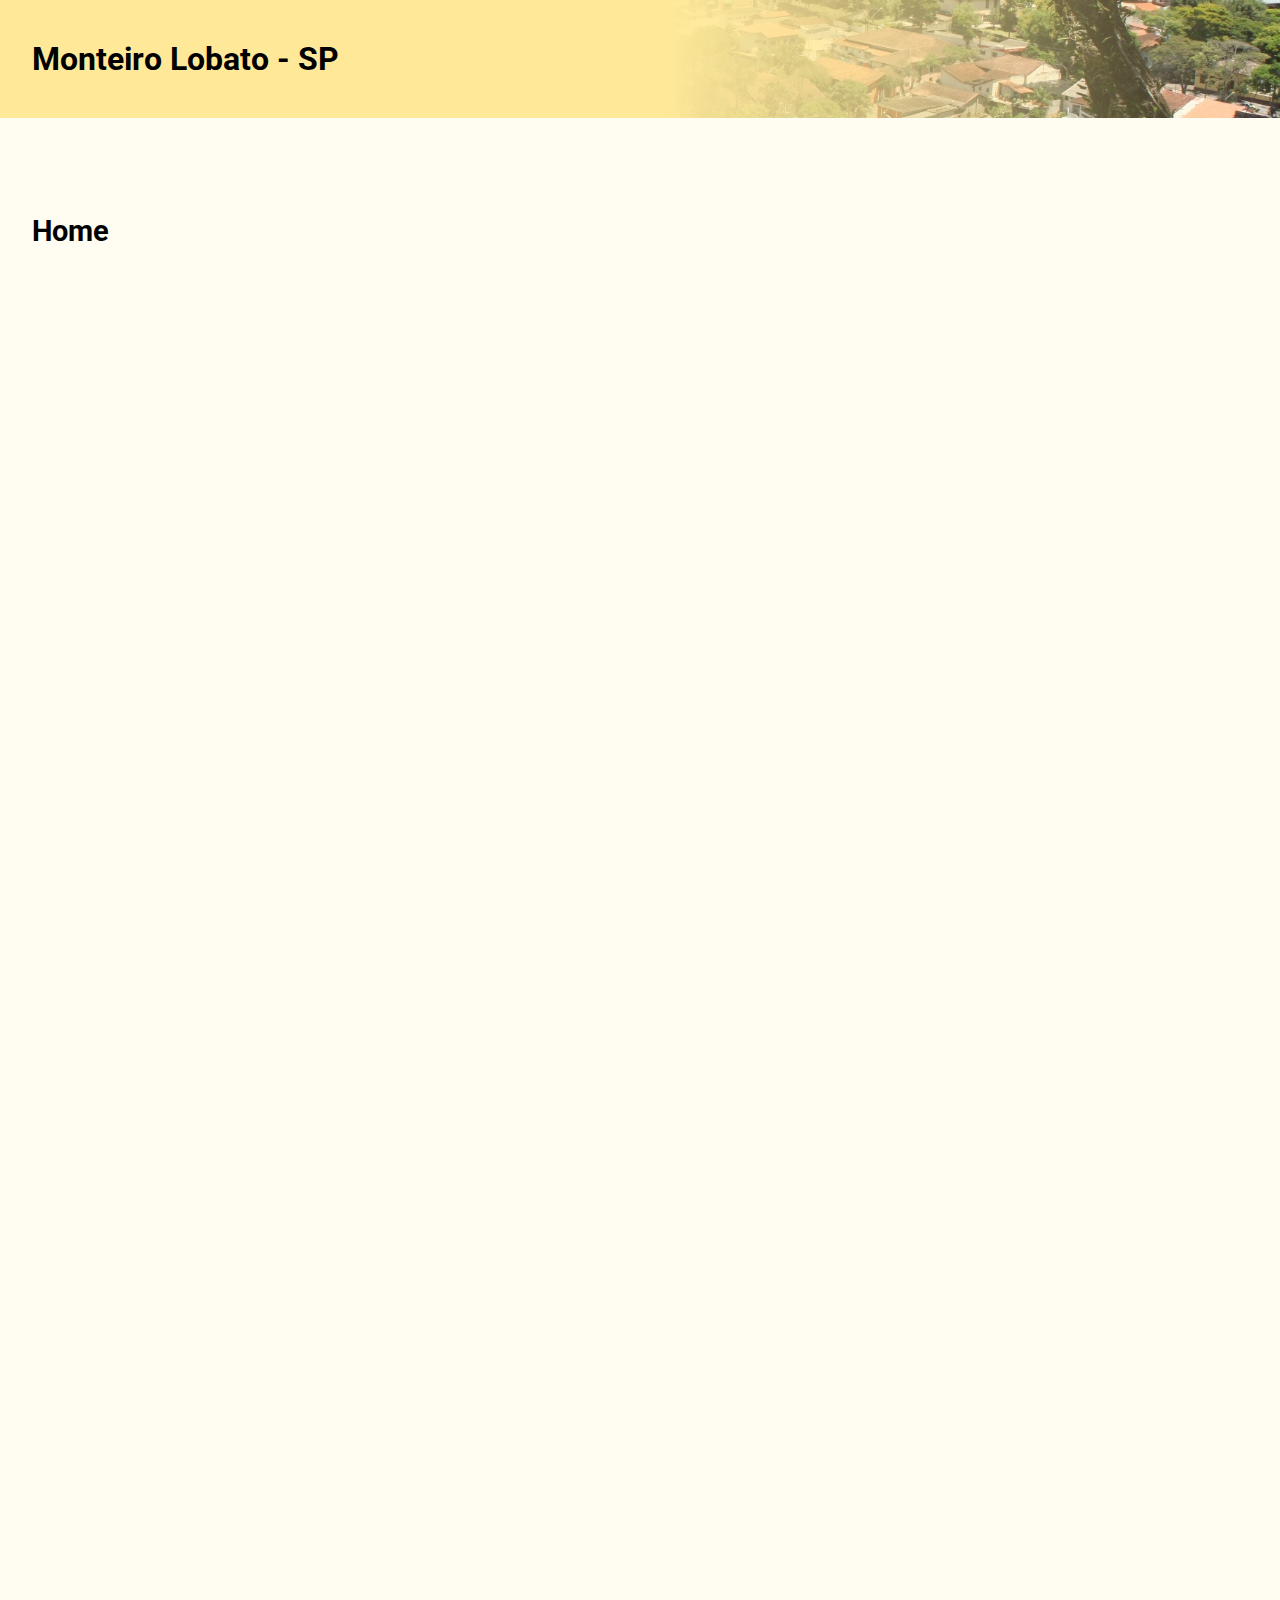
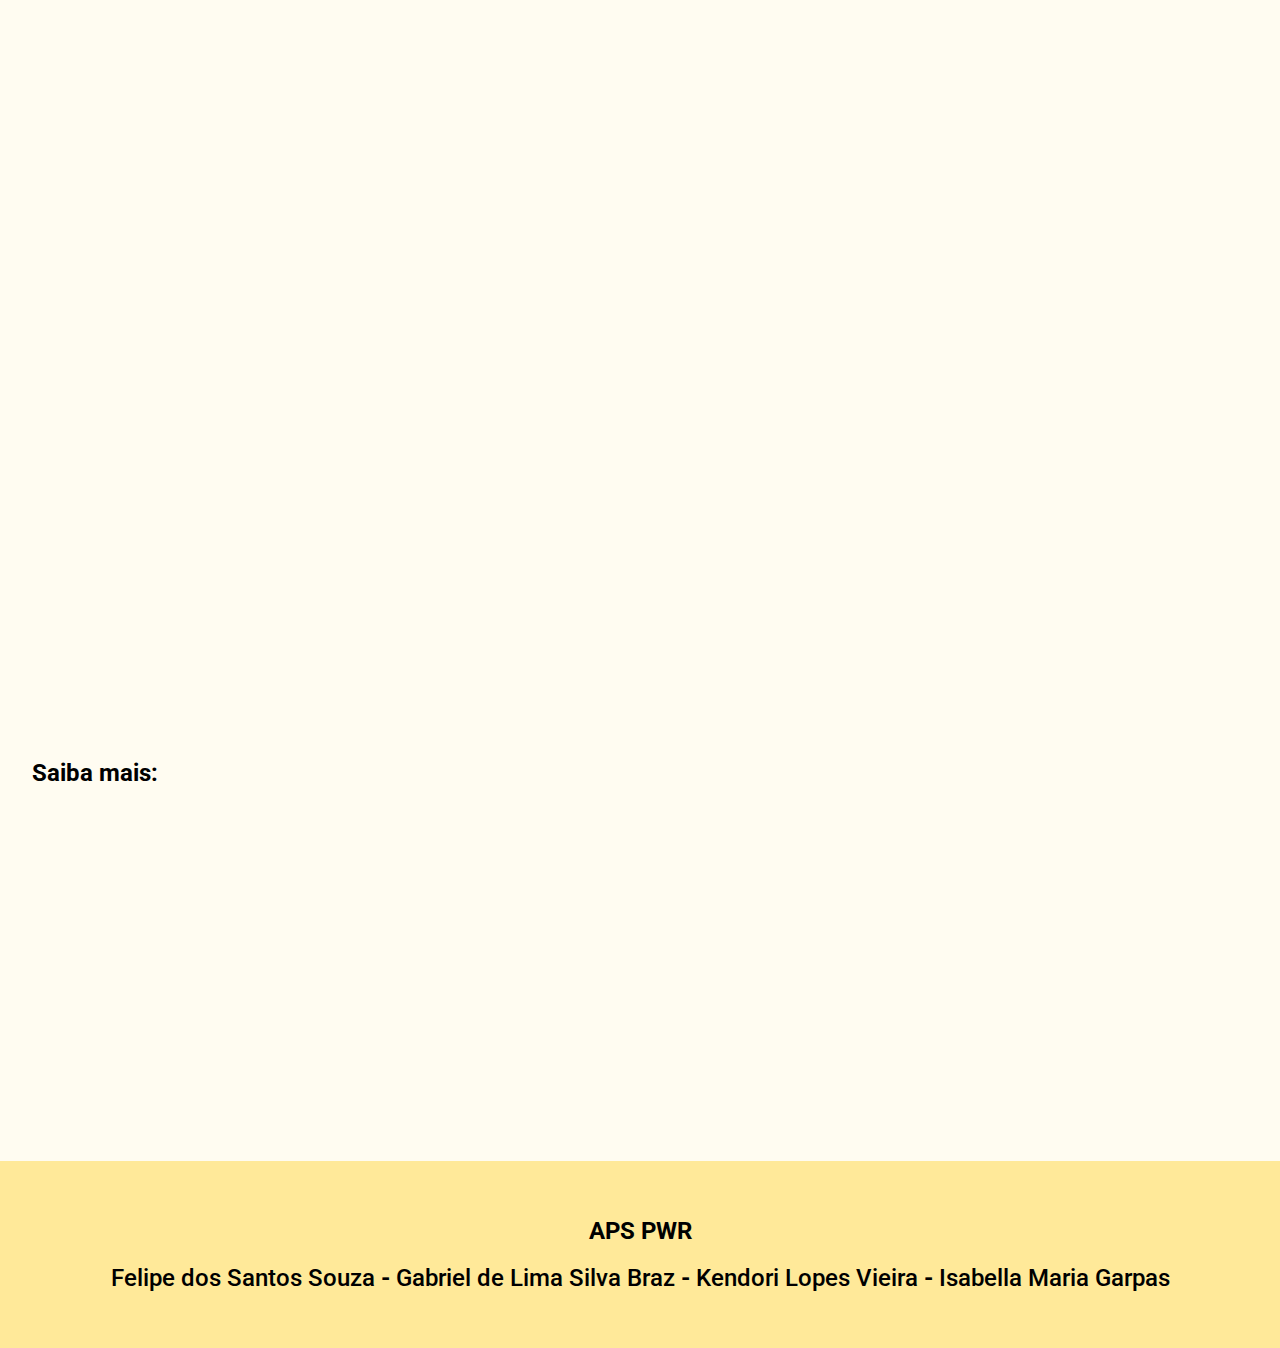
<file: index.html>
<!DOCTYPE html>
<html lang="pt-BR">
  <head>
    <meta charset="UTF-8">
    <meta http-equiv="X-UA-Compatible" content="IE=edge">
    <meta name="viewport" content="width=device-width, initial-scale=1">
    <link rel="stylesheet" href="./css/index.css">
    <link rel="stylesheet" href="./css/home.css">
    <script type="module" src="./js/index.js"></script>
    <link href="https://cdn.jsdelivr.net/npm/bootstrap@5.1.3/dist/css/bootstrap.min.css" rel="stylesheet" integrity="sha384-1BmE4kWBq78iYhFldvKuhfTAU6auU8tT94WrHftjDbrCEXSU1oBoqyl2QvZ6jIW3" crossorigin="anonymous">
    <title>APS - Monteiro Lobato</title>
</head>
<body>
    <header class="home__header">
        <span class="home__header-name">
            Monteiro Lobato - SP
        </span>
        <img src="./imagens/panorama.jpeg" alt="Panorâmica da cidade" class="home__header-img" >
    </header>
    <main class="home__main">
        <div class="home__main-container">
          <h1 class="home__title">Home</h1>
          <div id="main-slider" class="home__main-slider">
            <div id="carousel" class="carousel slide" data-bs-ride="carousel">
              <div class="carousel-indicators">
                <button type="button" data-bs-target="#carousel" data-bs-slide-to="0" class="active" aria-current="true" aria-label="Slide 1"></button>
                <button type="button" data-bs-target="#carousel" data-bs-slide-to="1" aria-label="Slide 2"></button>
                <button type="button" data-bs-target="#carousel" data-bs-slide-to="2" aria-label="Slide 3"></button>
              </div>
              <div class="carousel-inner">
                <div class="carousel-item active">
                  <img src="./imagens/letreiro.png" class="d-block w-100 carousel-image" alt="..." data-bs-interval="100">
                </div>
                <div class="carousel-item">
                  <img src="./imagens/portal.jpg" class="d-block w-100 carousel-image" alt="..." data-bs-interval="100">
                </div>
                <div class="carousel-item">
                  <img src="./imagens/busto.jpg" class="d-block w-100 carousel-image" alt="..." data-bs-interval="100">
                </div>
              </div>
              <button class="carousel-control-prev" type="button" data-bs-target="#carousel" data-bs-slide="prev">
                <span class="carousel-control-prev-icon" aria-hidden="true"></span>
                <span class="visually-hidden">Previous</span>
              </button>
              <button class="carousel-control-next" type="button" data-bs-target="#carousel" data-bs-slide="next">
                <span class="carousel-control-next-icon" aria-hidden="true"></span>
                <span class="visually-hidden">Next</span>
              </button>
            </div>
          </div>

          <article id="main-about" class="home__about">
            <h2>Sobre:</h2>
            <p class="home__about__text">
              A cidade está localizada próxima a Taubaté. Monteiro Lobato possui esse nome em homenagem ao escritor José Bento Monteiro Lobato,
              que viveu na Fazenda do Visconde (depois Sítio do Pica-Pau-Amarelo), que fica na estrada que vai para Caçapava e Taubaté, onde escreveu
              muitos de seus livros, como os Urupês. As danças folclóricas são incentivadas em favor da preservação das tradições. O Moçambique, dança de
              origem africana com versos e louvores a São Benedito, atrai jovens e adultos que animam as festividades. Outras manifestações como a Catira,
              Quadrilha Junina e a Viola Caipira traduzem o modo de vida lobatense. As comidas tropeiro e caipira são oferecidas aos visitantes nos tradicionais
              restaurantes da cidade.
            </p>
          </article>

          <section id="main-know-more" class="home__cards-wrapper">
            <h2>Saiba mais:</h2>
            <div class="home__cards-container">
              <article class="card" style="width: 18rem;">
                <img src="./imagens/busto.jpg" class="card-img-top card-image" alt="Busto Monteiro Lobato">
                <div class="card-body">
                  <h5 class="card-title">História</h5>
                  <a href="/historia.html" class="btn btn-warning">Acessar</a>
                </div>
              </article>
              <article class="card" style="width: 18rem;">
                <img src="./imagens/pessoas.jpg" class="card-img-top card-image" alt="População">
                <div class="card-body">
                  <h5 class="card-title">Dados Demográficos</h5>
                  <a href="/dados_demograficos.html" class="btn btn-warning">Acessar</a>
                </div>
              </article>
              <article class="card" style="width: 18rem;">
                <img src="./imagens/mapa_pontos_turisticos.jpg" class="card-img-top card-image" alt="Pontos turisticos">
                <div class="card-body">
                  <h5 class="card-title">Pontos Turísticos</h5>
                  <a href="/pontos_turisticos.html" class="btn btn-warning">Acessar</a>
                </div>
              </article>
              <article class="card" style="width: 18rem;">
                <img src="./imagens/mapa.png" class="card-img-top card-image" alt="Mapa de Monteiro Lobato">
                <div class="card-body">
                  <h5 class="card-title">Mapa da Cidade</h5>
                  <a href="/mapa.html" class="btn btn-warning">Acessar</a>
                </div>
              </article>
            </div>
          </section>
        </main>
        <footer class="home__footer">
          <div class="home__footer-container">
            <h2 class="home__footer-text">APS PWR</h2>
            <br />
            <h2 class="home__footer-text">
              <a class="home__footer-link" href="https://github.com/FelipeSSac">
              Felipe dos Santos Souza
              </a>
               -
              <a class="home__footer-link" href="https://github.com/gabriellsbraz">
                Gabriel de Lima Silva Braz
              </a>
                -
              <a class="home__footer-link" href="https://github.com/Individuo13">
              Kendori Lopes Vieira
              </a>
                -
              <span class="home__footer-link">
                Isabella Maria Garpas
              </span>
            </h2>
          </div>
        </footer>
        <script src="https://cdn.jsdelivr.net/npm/bootstrap@5.1.3/dist/js/bootstrap.bundle.min.js" integrity="sha384-ka7Sk0Gln4gmtz2MlQnikT1wXgYsOg+OMhuP+IlRH9sENBO0LRn5q+8nbTov4+1p" crossorigin="anonymous"></script>
    <script type="module" src="./js/home.js"></script>
</body>
</html>
</file>
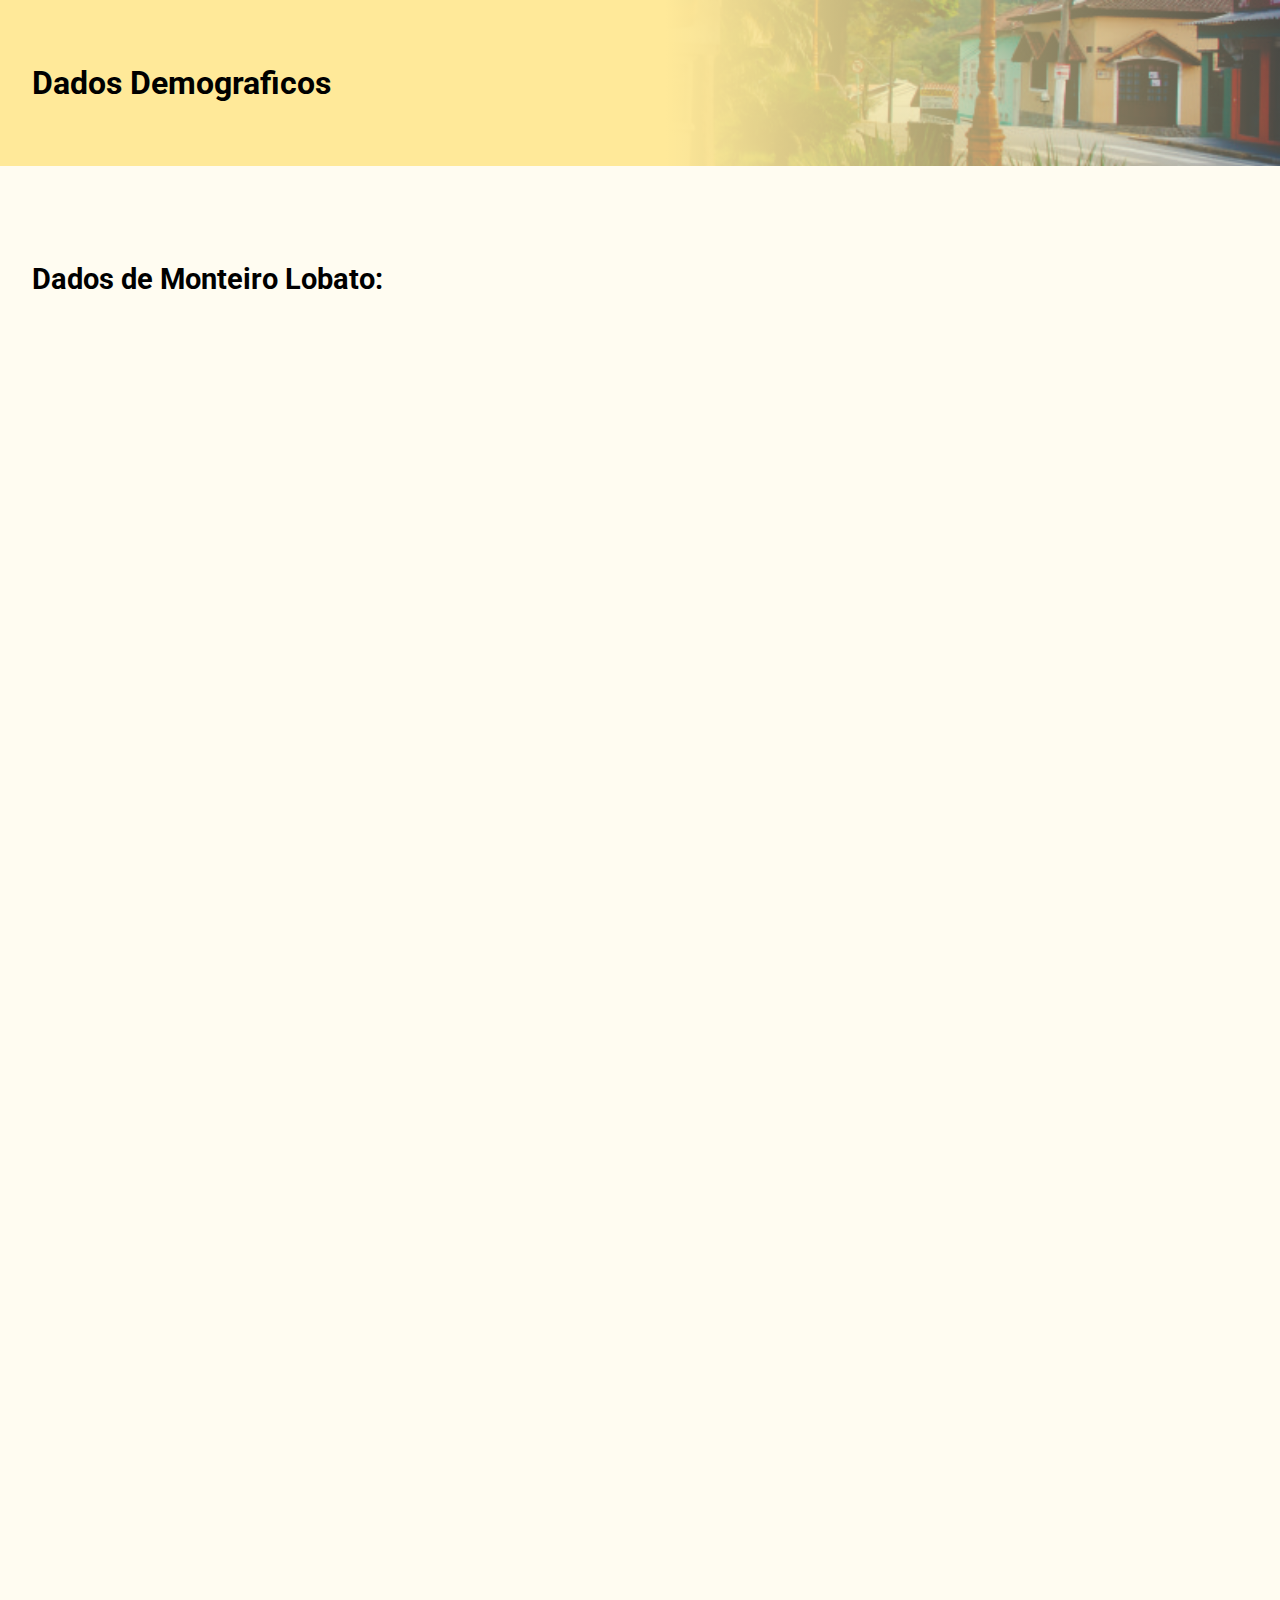
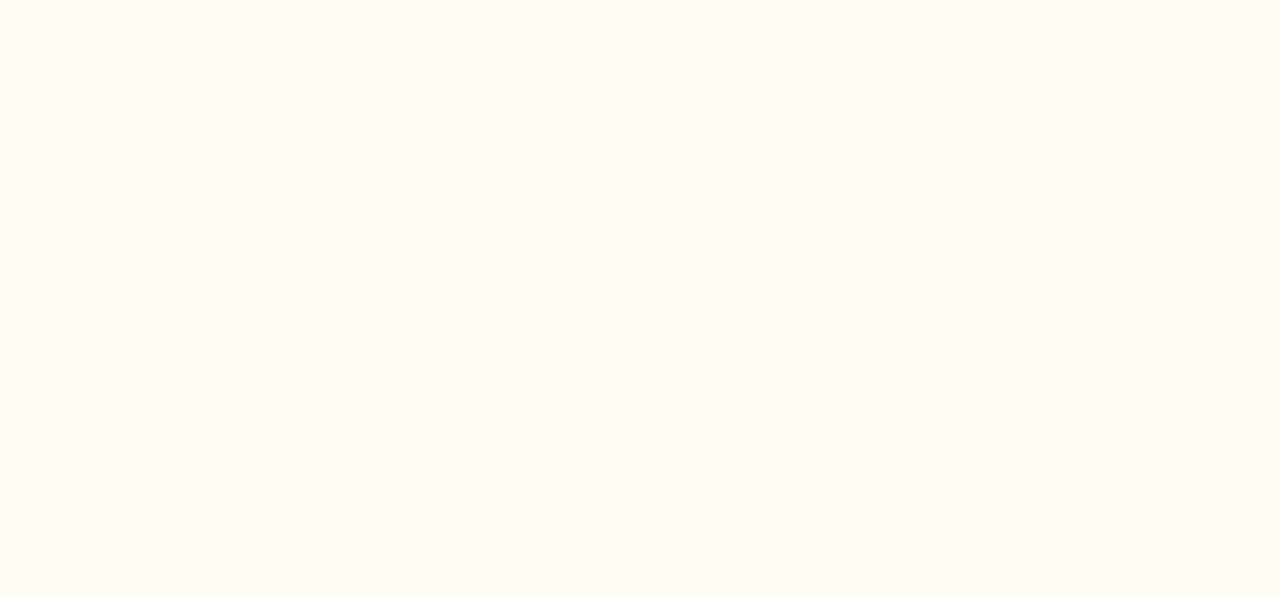
<file: dados_demograficos.html>
<!DOCTYPE html>
<html lang="pt-BR">
<head>
    <meta charset="UTF-8">
    <meta http-equiv="X-UA-Compatible" content="IE=edge">
    <meta name="viewport" content="width=device-width, initial-scale=1.0">
    <link rel="stylesheet" href="./css/index.css">
    <link rel="stylesheet" href="./css/dados_demograficos.css">
    <script type="module" src="./js/index.js"></script>
    <title>Monteiro Lobato - Dados demograficos</title>
</head>
<body>
  <header class="demografico__header">
    <h1 class="demografico__header-name">Dados Demograficos</h1>
    <img src="./imagens/busto.jpg" alt="Rua da cidade" class="demografico__header-img" >
  </header>
  <main class="demografico__main">
    <div class="demografico__main-container">
      <h2 class="demografico__main-subtitle">Dados de Monteiro Lobato:</h2>
      <section class="demografico__main-section">
        <article class="demografico__main-article">
          <h2 class="demografico__main-article__title">Indices</h2>
          <ul class="demografico__main-article__ul">
            <li class="demografico__main-article__li">
              <h3>Densidade demográfica (hab./km²): <b>10,87</b></h3>
            </li>
            <li class="demografico__main-article__li">
              <h3>Mortalidade infantil até 1 ano (por mil): <b>13,78</b></h3>
            </li>
            <li class="demografico__main-article__li">
              <h3>Expectativa de vida (anos): <b>72,37</b></h3>
            </li>
            <li class="demografico__main-article__li">
              <h3>Taxa de fecundidade (filhos por mulher): <b>2,00</b></h3>
            </li>
            <li class="demografico__main-article__li">
              <h3>Taxa de Alfabetização: <b>85,47%</b></h3>
            </li>
          </ul>
        </article>
        <article class="demografico__main-article">
          <h2 class="demografico__main-article__title">População</h2>
          <ul class="demografico__main-article__ul">
            <li class="demografico__main-article__li">
              <h3>Total: <b>3.615</b></h3>
            </li>
            <li class="demografico__main-article__li">
              <h3>Rural: <b>2.100</b></h3>
            </li>
            <li class="demografico__main-article__li">
              <h3>Homens: <b>1.863</b></h3>
            </li>
            <li class="demografico__main-article__li">
              <h3>Mulheres: <b>1.753</b></h3>
            </li>
          </ul>
        </article>
        <article class="demografico__main-article">
          <h2 class="demografico__main-article__title">Índice de Desenvolvimento Humano</h2>
          <ul class="demografico__main-article__ul">
            <li class="demografico__main-article__li">
              <h3>IDH-M: <b>0,775</b></h3>
            </li>
            <li class="demografico__main-article__li">
              <h3>IDH-M Renda: <b>0,715</b></h3>
            </li>
            <li class="demografico__main-article__li">
              <h3>Expectativa de vida (anos): <b>72,37</b></h3>
            </li>
            <li class="demografico__main-article__li">
              <h3>Taxa de fecundidade (filhos por mulher): <b>2,00</b></h3>
            </li>
            <li class="demografico__main-article__li">
              <h3>Taxa de Alfabetização: <b>85,47%</b></h3>
            </li>
          </ul>
        </article>
        <article class="demografico__main-article">
          <h2 class="demografico__main-article__title">Hidrografia</h2>
          <ul class="demografico__main-article__ul">
            <li class="demografico__main-article__li">
              <h3>Rio Buquira</h3>
            </li>
            <li class="demografico__main-article__li">
              <h3>Rio do Peixe</h3>
            </li>
            <li class="demografico__main-article__li">
              <h3>Taxa de Alfabetização: <b>85,47%</b></h3>
            </li>
          </ul>
          <h2 class="demografico__main-article__title">Rodovias</h2>
          <ul class="demografico__main-article__ul">
            <li class="demografico__main-article__li">
              <h3>SP-50</h3>
            </li>
          </ul>
        </article>
      </section>
    </div>
  </main>
  <script type="module" src="./js/dados_demograficos.js"></script>
  </body>
</html>
</file>
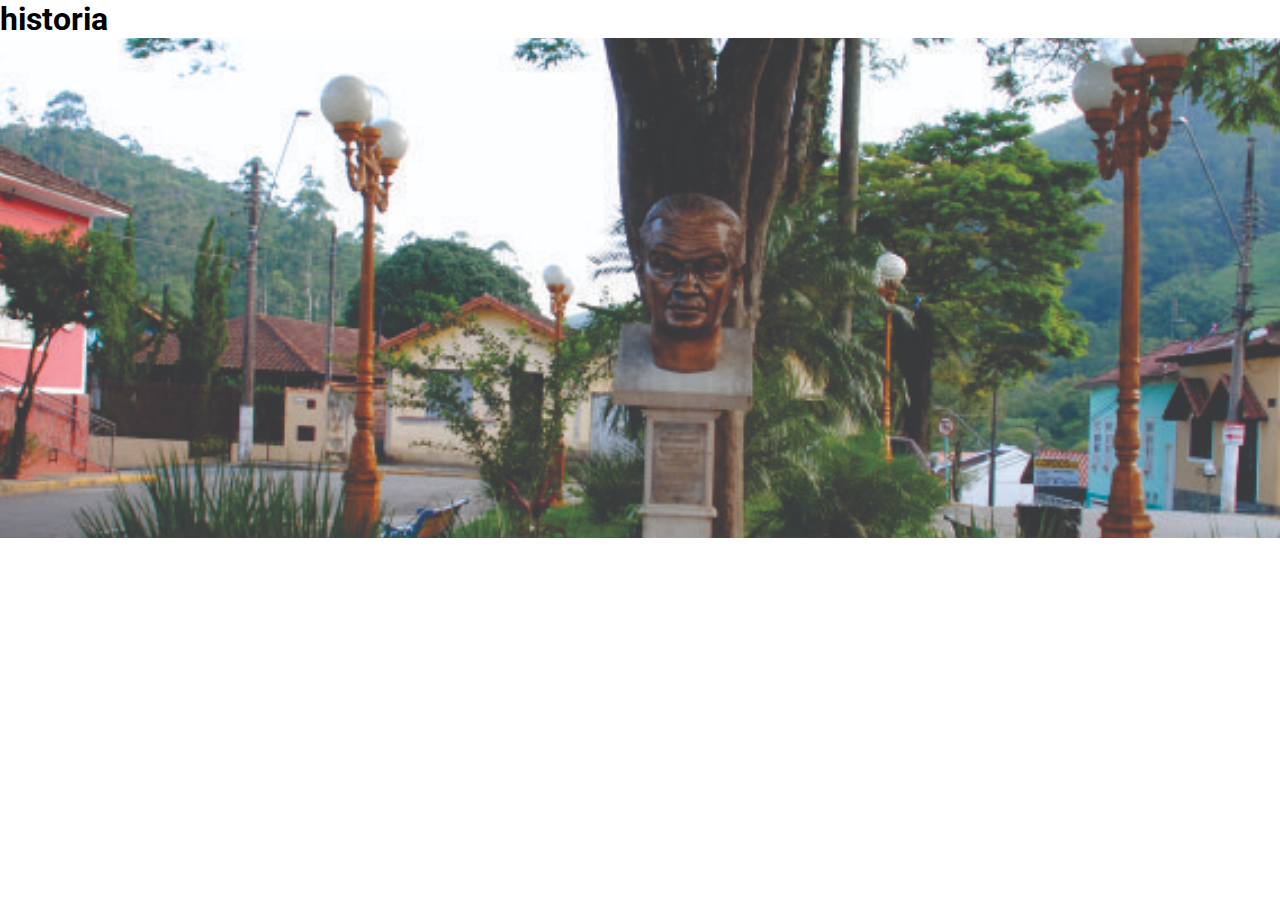
<file: historia.html>
<!DOCTYPE html>
<html lang="pt-BR">
<head>
    <meta charset="UTF-8">
    <meta http-equiv="X-UA-Compatible" content="IE=edge">
    <meta name="viewport" content="width=device-width, initial-scale=1.0">
    <link rel="stylesheet" href="./css/index.css">
    <link rel="stylesheet" href="./css/historia.css">
    <link href="https://cdn.jsdelivr.net/npm/bootstrap@5.1.3/dist/css/bootstrap.min.css" rel="stylesheet" integrity="sha384-1BmE4kWBq78iYhFldvKuhfTAU6auU8tT94WrHftjDbrCEXSU1oBoqyl2QvZ6jIW3" crossorigin="anonymous">
    <title>Monteiro Lobato - Historia</title>
</head>
<body>
  <header class="historia__header">
    <div class="historia__container">
      <h1>historia</h1>
    </div>
    </header>
    <div class="historia__parallax-container"> </div>
    <script src="https://cdn.jsdelivr.net/npm/bootstrap@5.1.3/dist/js/bootstrap.bundle.min.js" integrity="sha384-ka7Sk0Gln4gmtz2MlQnikT1wXgYsOg+OMhuP+IlRH9sENBO0LRn5q+8nbTov4+1p" crossorigin="anonymous"></script>
</body>
</html>
</file>
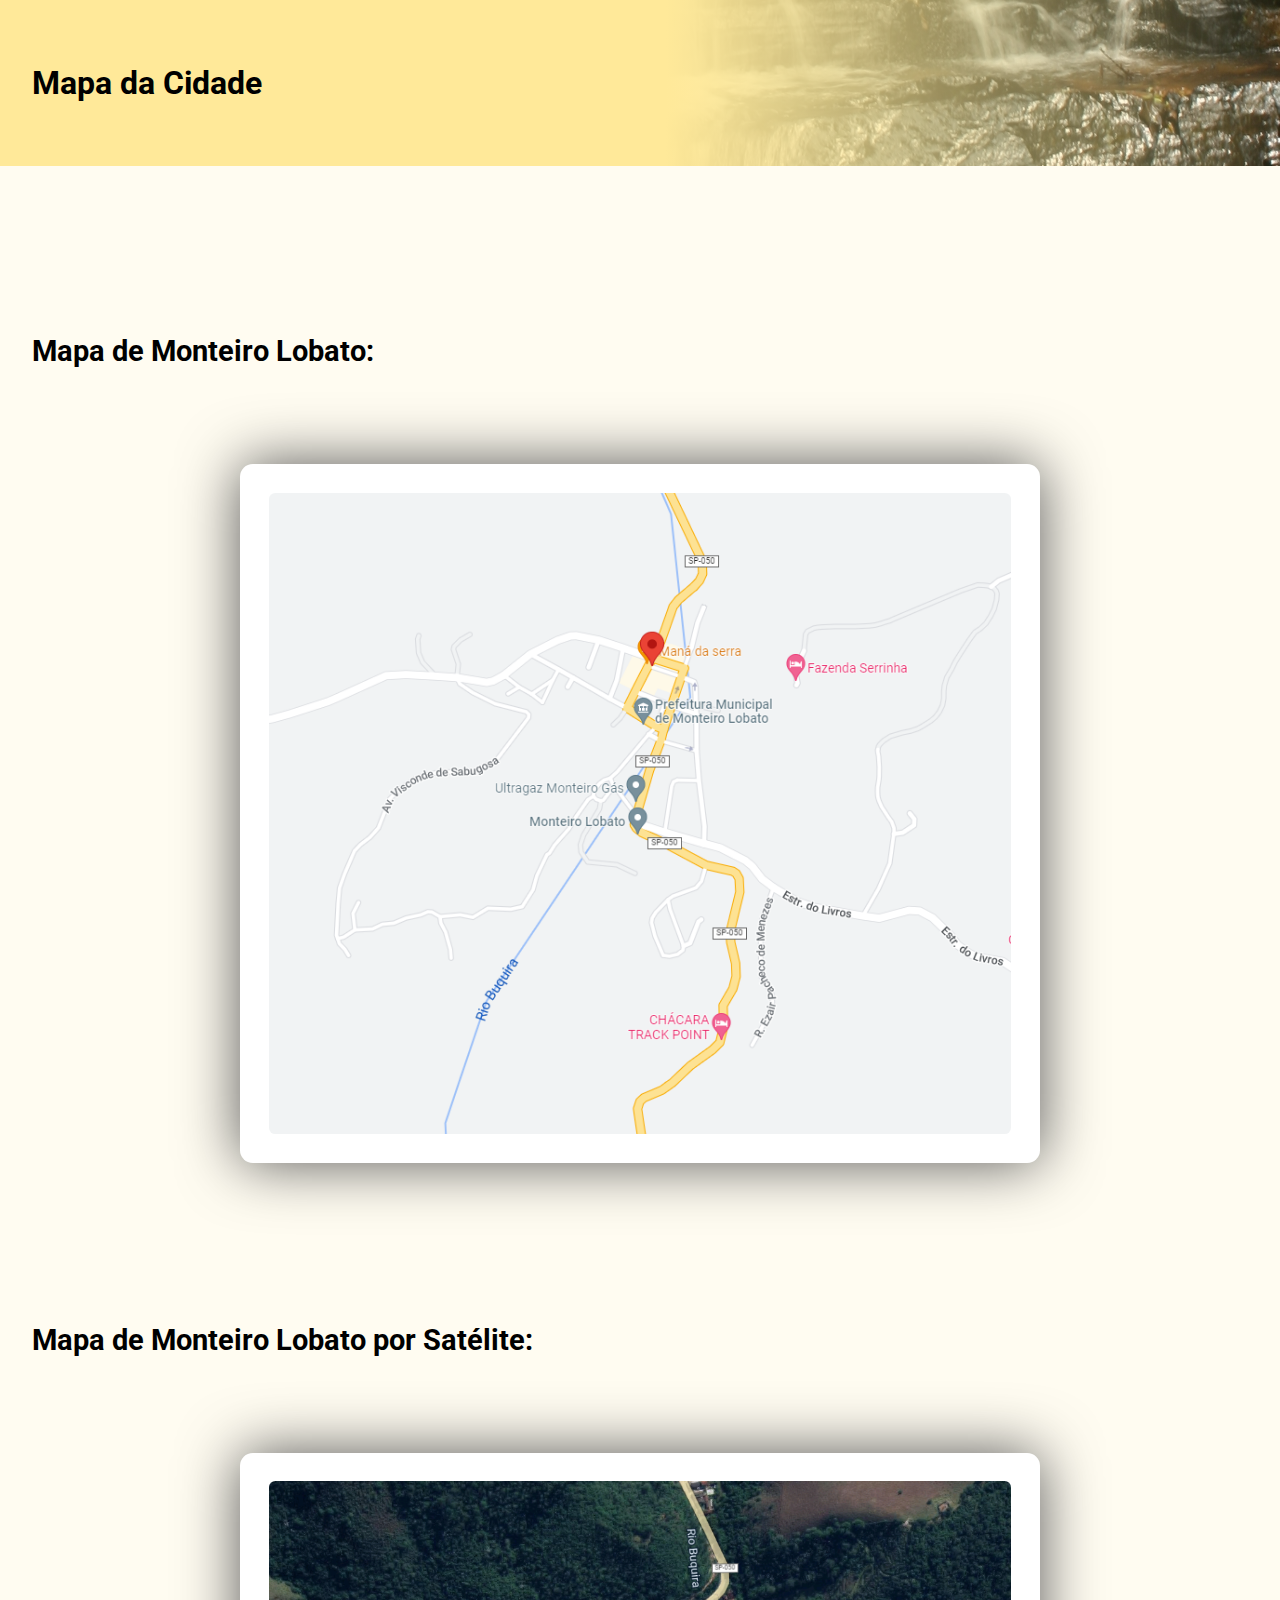
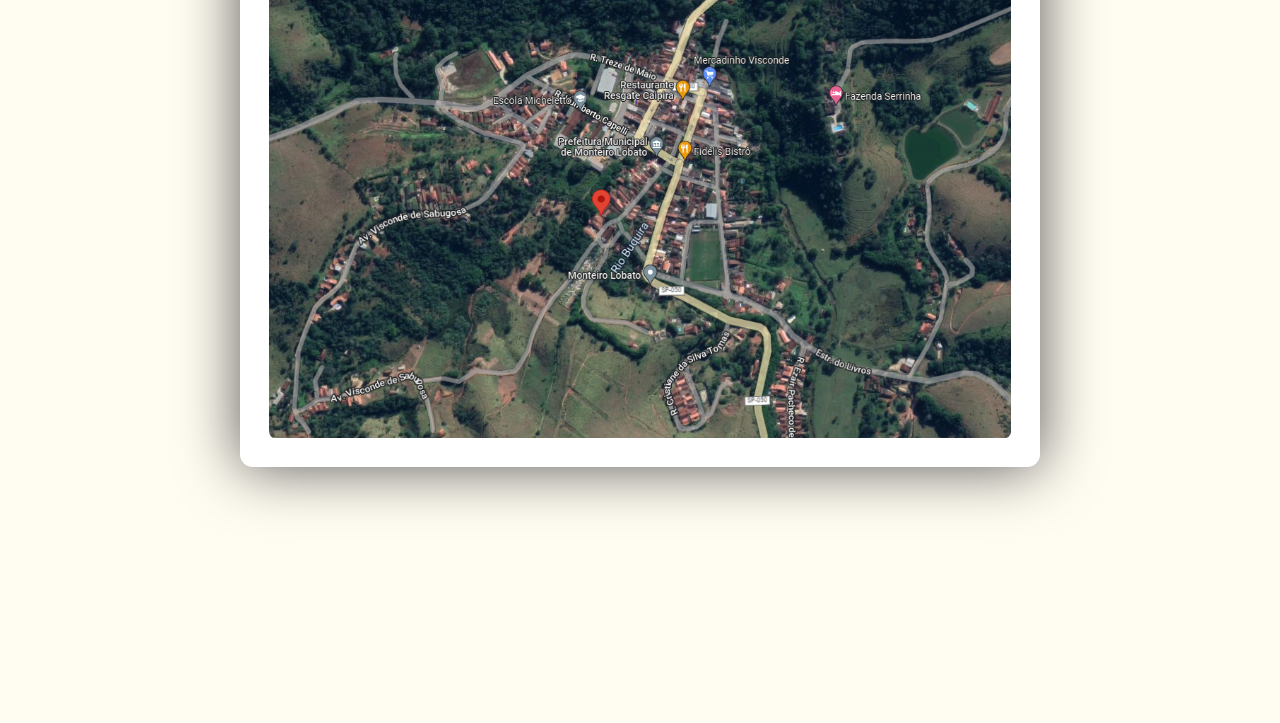
<file: mapa.html>
<!DOCTYPE html>
<html lang="pt-BR">
<head>
  <meta charset="UTF-8">
  <meta http-equiv="X-UA-Compatible" content="IE=edge">
  <meta name="viewport" content="width=device-width, initial-scale=1.0">
  <link rel="stylesheet" href="./css/index.css">
  <link rel="stylesheet" href="./css/mapa.css">
  <script type="module" src="./js/index.js"></script>
  <title>Monteiro Lobato - Mapa</title>
</head>
<body>
  <header class="mapa__header">
    <h1 class="mapa__header-name">Mapa da Cidade</h1>
    <img src="./imagens/aguas-claras.jpg" alt="Panorâmica da cidade" class="mapa__header-img" >
  </header>
  <main class="mapa__main">
    <div class="mapa__main-container">
      <section class="mapa__main-section">
        <article class="mapa__main-article">
          <h2 class="mapa__main-article__title">Mapa de Monteiro Lobato:</h2>
          <div class="mapa__main-article__card">
            <img src="./imagens/mapa.png" alt="Mapa" class="mapa__main-article__mapa">
          </div>
        </article>
        <article class="mapa__main-article">
          <h2 class="mapa__main-article__title">Mapa de Monteiro Lobato por Satélite:</h2>
          <div class="mapa__main-article__card">
            <img src="./imagens/satelite.png" alt="Mapa" class="mapa__main-article__mapa">
          </div>
        </article>
      </section>
    </div>
  </main>
</body>
</html>
</file>
<file: css/index.css>
@import url('https://fonts.googleapis.com/css2?family=Hind+Siliguri&family=Roboto:wght@300;500;900&display=swap');

:root{

    --primary: #ffe999;
    --softPrimary: #ffe99923;
    --secondary: #f6e6ce;
    --soft: #fef1e0;
    --dark: #f0bc2c;
}

* {
    margin: 0;
    padding: 0;
    box-sizing: content-box;
    font-family: Roboto, Arial, sans-serif;
}

html {
    font-size: 16px;
}

@media (max-width: 1200px){
  html {
    font-size: 90%;
  }
}

@media (max-width: 1000px){
  html {
    font-size: 85%;
  }
}

@media (max-width: 600px){
  html {
    font-size: 70%;
  }
}

@keyframes floating {
    0% {
        transform: translateX(0);
    }
    50% {
        transform: translateX(3px);
    }
    100% {
        transform: translateX(0);
    }
}

@keyframes shadow-drop {
  0% {
    transform: translateZ(0);
    box-shadow: 0 0 0 0 rgba(0, 0, 0, 0);
  }
  100% {
    transform: translateZ(50px);
    box-shadow: 0 0 20px 0px rgba(0, 0, 0, 0.35);
  }
}

@keyframes expand-on-focus {
  0% {
    filter: blur(12px);
    opacity: 0;
    letter-spacing: -0.5em;
  }
  100% {
    filter: blur(0px);
    opacity: 1;
  }
}

@keyframes slide-in {
  0% {
    transform: translateZ(700px) translateY(300px);
    opacity: 0;
  }
  100% {
    transform: translateZ(0) translateY(0);
    opacity: 1;
    visibility: visible;
  }
}
</file>
<file: css/home.css>
.home__header,
.home__main,
.home__main-slider,
.home__cards-wrapper,
.home__footer,
.home__footer-container{
  width: 100%;
  height: fit-content;
}

.home__footer{
  padding: 1rem 0;

  background-color: var(--primary);
}

.home__header{
  background: linear-gradient(90deg, rgba(255,233,153,1) 52%, rgba(255,233,153,0.09287464985994398) 100%);

  position: relative;
}

.home__header-img{
  width: 100%;
  height: 100%;
  object-fit: cover;

  position: absolute;
  inset: 0;
  z-index: -1;
}

.home__header-name{
  display: block;

  color: #000;
  text-decoration: none;
  font-size: 2rem;
  font-weight: bold;

  animation: expand-on-focus 0.8s cubic-bezier(0.250, 0.460, 0.450, 0.940) both;
}
.home__main{
  background-color: var(--softPrimary);
}

.home__header-name,
.home__main-container,
.home__footer-container{
  width: 95%;
  height: fit-content;
  max-width: 80rem;
  margin: 0 auto;
}

.home__header-name,
.home__footer-container{
  padding: 2.5rem 0;
}

.home__main-container{
  padding: 6rem 0 10rem;
}

.home__title{
    font-size: 1.8rem;
    font-weight: bold;
}

.home__main-slider{
    max-width: 65rem;
    margin: 4.5rem auto;
}

.home__about__text{
  width: 90%;
  margin: 2rem auto;

  display: block;

  font-size: 1.3rem;
}

.home__about,
.home__cards-wrapper{
  margin-top: 10rem;
}

.carousel-image{
  width: auto;
  min-width: 100%;
  height: 30rem;

  object-fit: cover;
}

.home__cards-container{
  padding-top: 1rem;
  display: flex;
  align-items: center;
  justify-content: space-between;
  flex-wrap: wrap;
  gap: 1rem;
}

.card,
.home__main-slider,
.home__about{
  visibility: hidden;
}

.card:nth-child(2){
  animation-delay: 0.1s;
}

.card:nth-child(3){
  animation-delay: 0.2s;
}

.card:nth-child(4){
  animation-delay: 0.3s;
}

.card-image{
  width: auto;
  min-width: 100;
  height: 10rem;

  object-fit: cover;
}

.home__footer-text{
  color: #000;

  text-align: center;
  font-size: 1.5rem;
}

.home__footer-link{
  color: #000;
  text-decoration: none;

  transition: color .2s ease;
  font-weight: 500;
}

.home__footer-link:hover{
  color: #555;
}

.home__fade-in{
  animation: slide-in 0.6s cubic-bezier(0.250, 0.460, 0.450, 0.940) both;
}

@media (max-width: 640px) {
  .home__cards-container{
    justify-content: center;
  }
}
</file>
<file: css/dados_demograficos.css>
.demografico__header,
.demografico__main,
.demografico__main-section,
.demografico__main-article{
  width: 100%;
  height: fit-content;
}

.demografico__header{
  padding: 1rem 0;
  background: linear-gradient(90deg, rgba(255,233,153,1) 52%, rgba(255,233,153,0.09287464985994398) 100%);

  position: relative;
}

.demografico__header-name{
  display: block;

  color: #000;
  text-decoration: none;
  font-size: 2rem;
  font-weight: bold;
}

.demografico__header-img{
  width: 100%;
  height: 100%;
  object-fit: cover;

  position: absolute;
  inset: 0;
  z-index: -1;
}

.demografico__main-subtitle,
.demografico__main-article__title{
  display: block;

  font-size: 1.8rem;
  font-weight: bold;
}

.demografico__main-subtitle{
  animation: expand-on-focus 0.8s cubic-bezier(0.250, 0.460, 0.450, 0.940) both;
}

.demografico__main{
  background-color: var(--softPrimary);
}

.demografico__main-section{
  margin: 4.5rem auto 0;
}

.demografico__header-name,
.demografico__main-container{
  width: 95%;
  height: fit-content;
  max-width: 80rem;
  margin: 0 auto;
}

.demografico__header-name{
  padding: 3rem 0;
}

.demografico__main-container{
  padding: 6rem 0;
}

.demografico__main-article{
  max-width: 45rem;
  padding: 3rem 3.6rem;
  margin: 4rem auto;

  border-radius: 0.7rem;
  box-shadow: 0 3px 6px rgba(2, 2, 2, 0.16);
  background-color: #fff;
  transition: all 0.4s cubic-bezier(0.250, 0.460, 0.450, 0.940);
  visibility: hidden;
}

.demografico__main-article:hover{
  transform: translateZ(50px);
  box-shadow: 0 0 20px 0px rgba(0, 0, 0, 0.35);
}

.demografico__main-article__ul{
  width: 93%;
  margin: 2rem auto;
}

.demografico__main-article__li{
  width: 100%;
  margin: 1rem 0;
  font-size: 1rem;
}

.demografico__fade-in{
  animation: slide-in 0.6s cubic-bezier(0.250, 0.460, 0.450, 0.940) both;
}
</file>
<file: css/historia.css>
.historia__parallax-container{
  background-image: url("../imagens/busto.jpg");
  width: 100%;
  height: 30rem;

  position: relative;

  min-height: 500px;

  background-attachment: fixed;
  background-position: center;
  background-repeat: no-repeat;
  background-size: cover;
}
.historia__parallax-img{
  width: 100%;
  height: 30rem;

  position: absolute;
  inset: 0;

  object-fit: cover;
}

.historia__header{
  width: 100%;
  height: fit content;
}
</file>
<file: css/mapa.css>
.mapa__header,
.mapa__main-section,
.mapa__main{
  width: 100%;
  height: fit-content;
}

.mapa__header{
  padding: 1rem 0;
  background: linear-gradient(90deg, rgba(255,233,153,1) 52%, rgba(255,233,153,0.09287464985994398) 100%);

  position: relative;
}

.mapa__header-name{
  display: block;

  color: #000;
  text-decoration: none;
  font-size: 2rem;
  font-weight: bold;
}

.mapa__header-img{
  width: 100%;
  height: 100%;
  object-fit: cover;

  position: absolute;
  inset: 0;
  z-index: -1;
}

.mapa__main-subtitle,
.mapa__main-article__title{
  display: block;

  font-size: 1.8rem;
  font-weight: bold;
}

.mapa__main-article__title{
  animation: expand-on-focus 0.8s cubic-bezier(0.250, 0.460, 0.450, 0.940) both;
}

.mapa__main{
  background-color: var(--softPrimary);
}

.mapa__header-name,
.mapa__main-container{
  width: 95%;
  height: fit-content;
  max-width: 80rem;
  margin: 0 auto;
}

.mapa__header-name{
  padding: 3rem 0;
}

.mapa__main-container{
  padding: 6rem 0;
}

.mapa__main-section{
  margin: 4.5rem auto 0;
}

.mapa__main-article__mapa{
  width: calc(100% - 3.6rem);
  height: fit-content;
  object-fit: cover;
  display: block;
  margin: 0 auto;

  border-radius: 0.4rem;
}

.mapa__main-article__card{
  width: 100%;
  max-width: 50rem;
  height: fit-content;
  margin: 6rem auto 10rem;
  padding: 1.8rem 0;

  position: relative;

  background-color: #fff;
  border-radius: 0.8rem;
  box-shadow: 0 0 60px #555;
}
</file>
